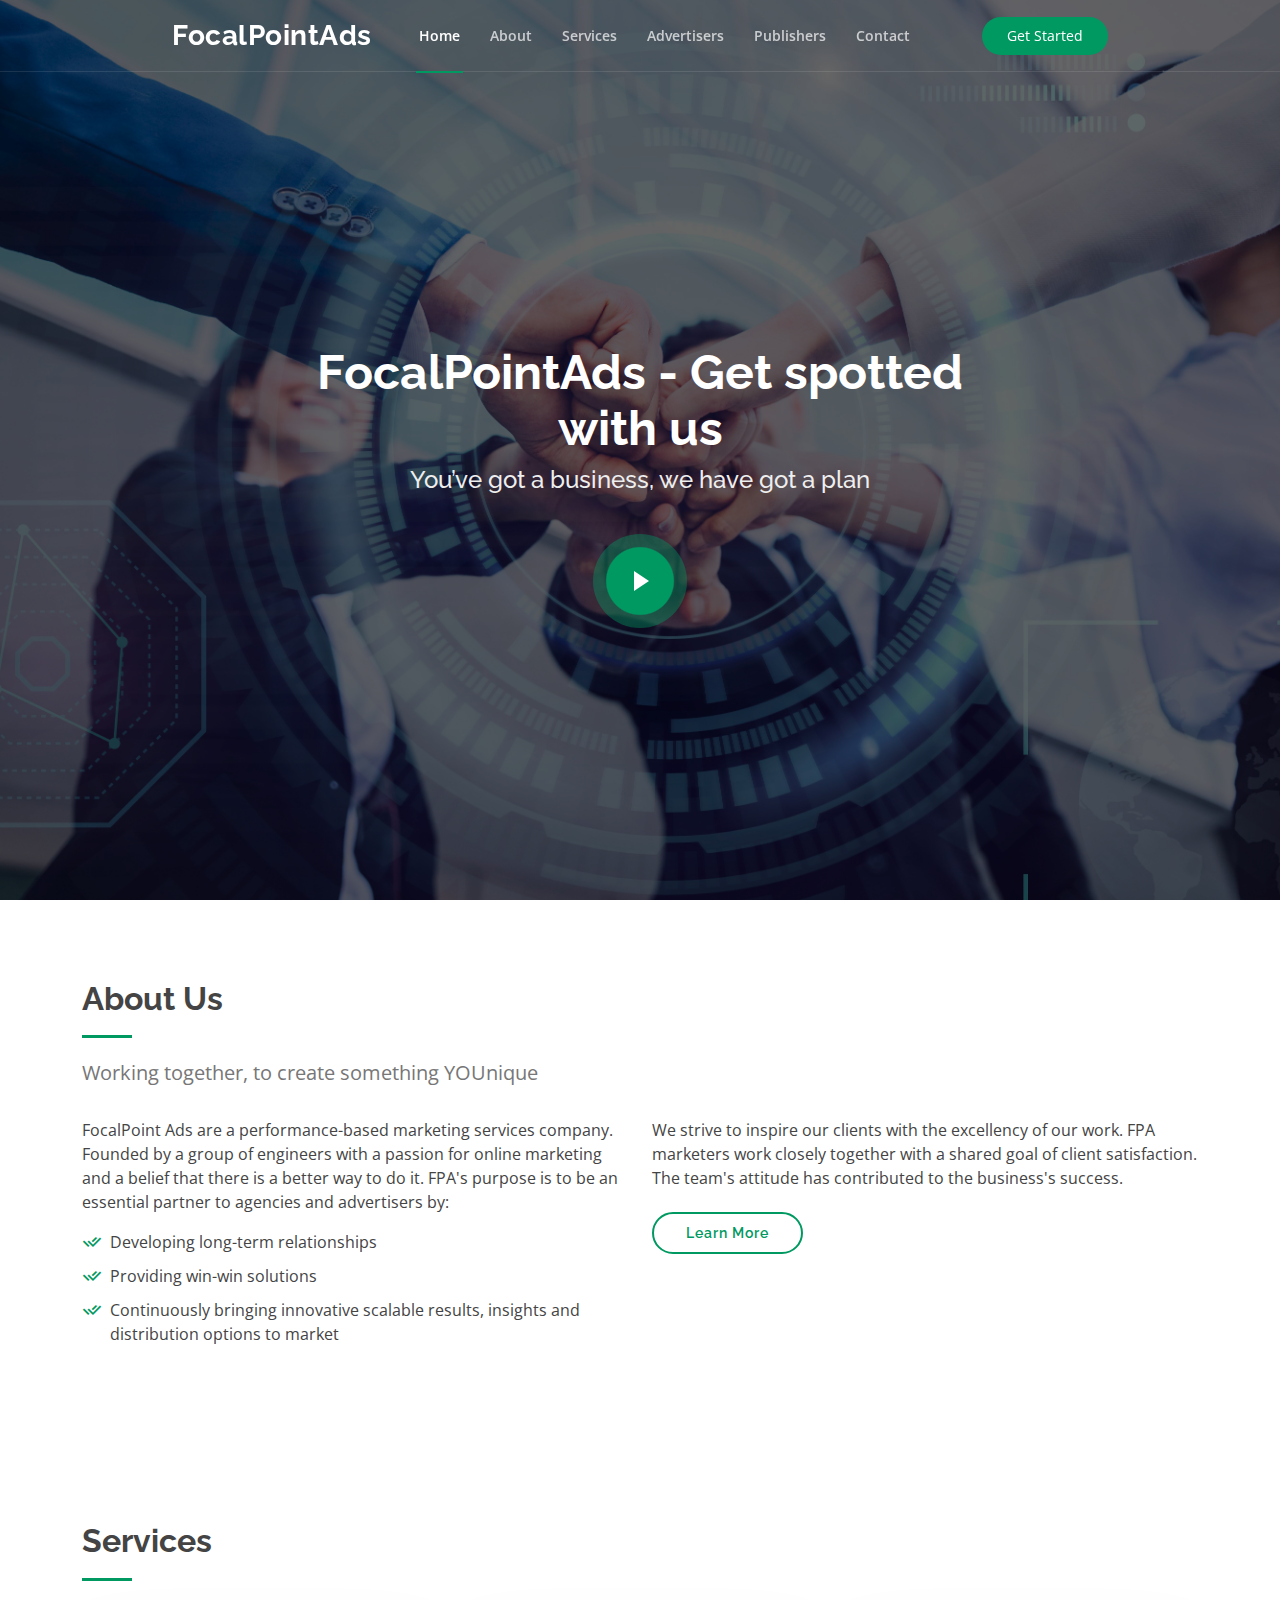
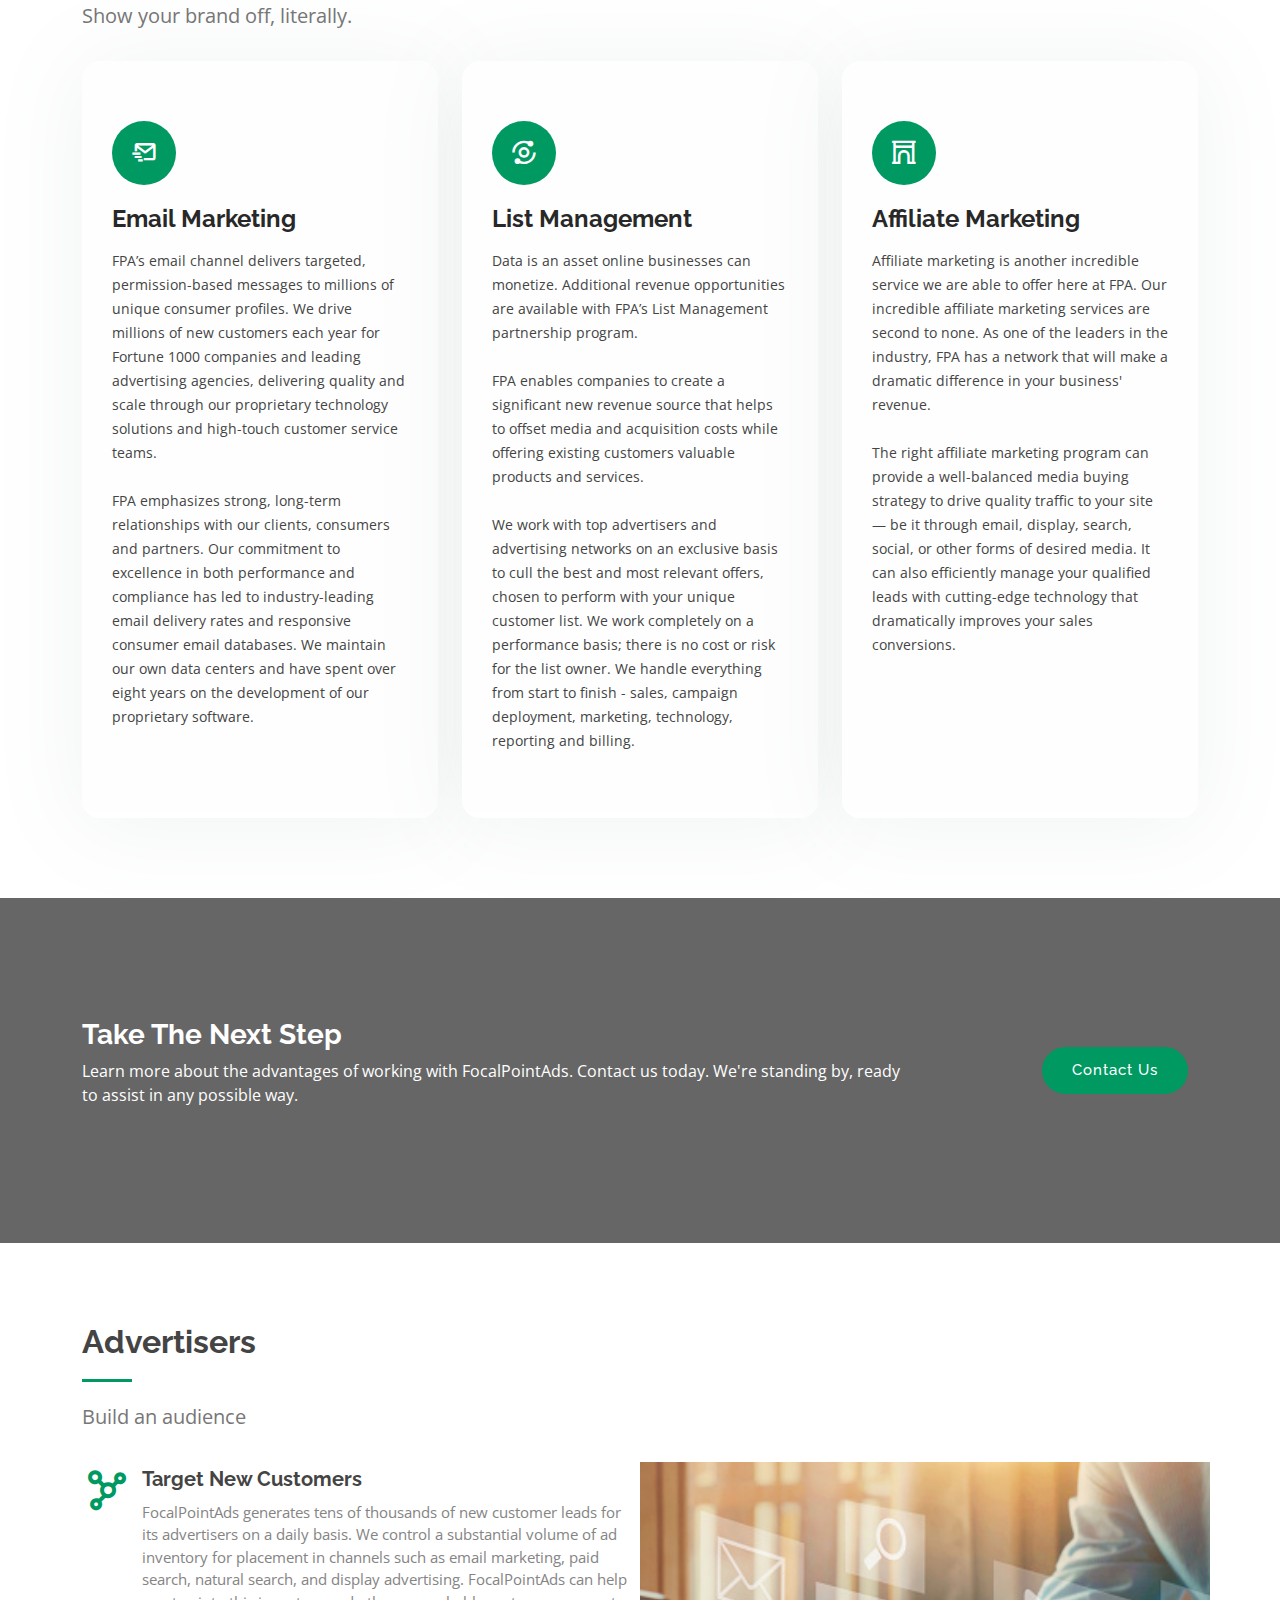
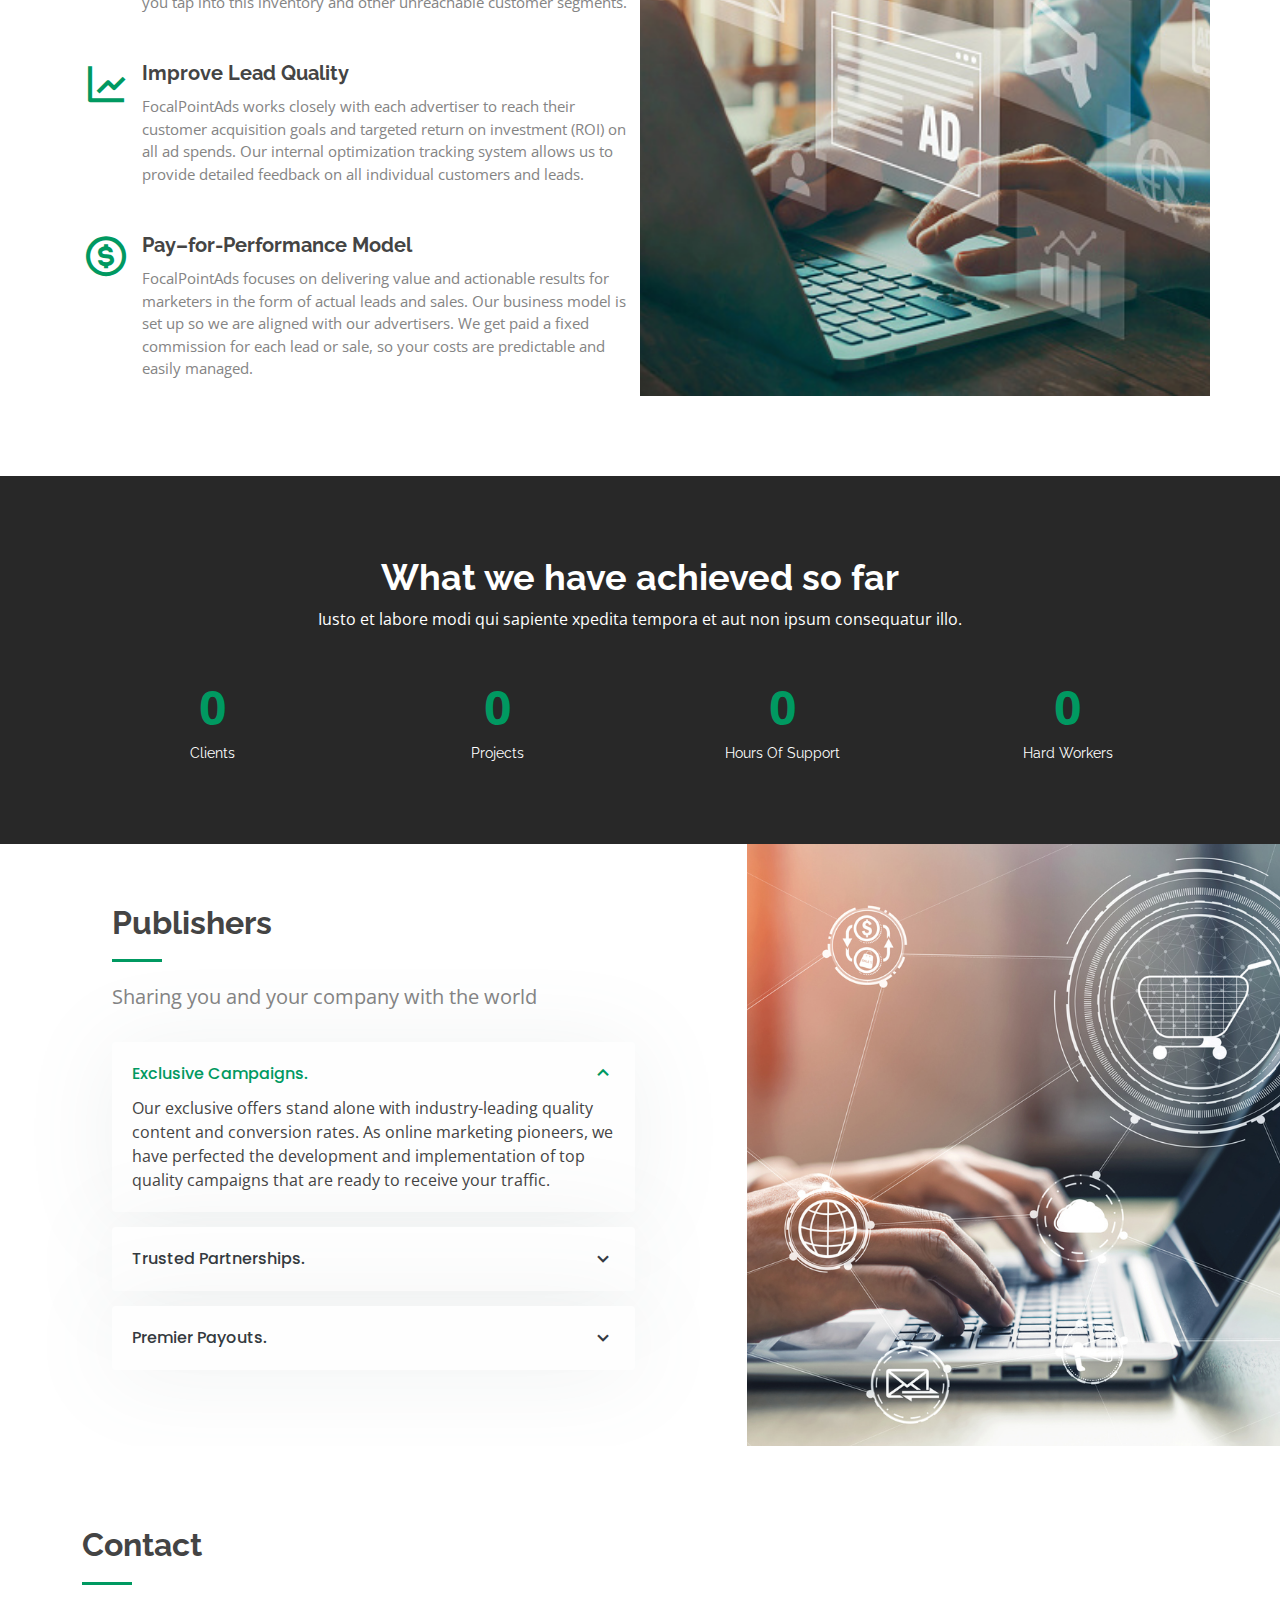
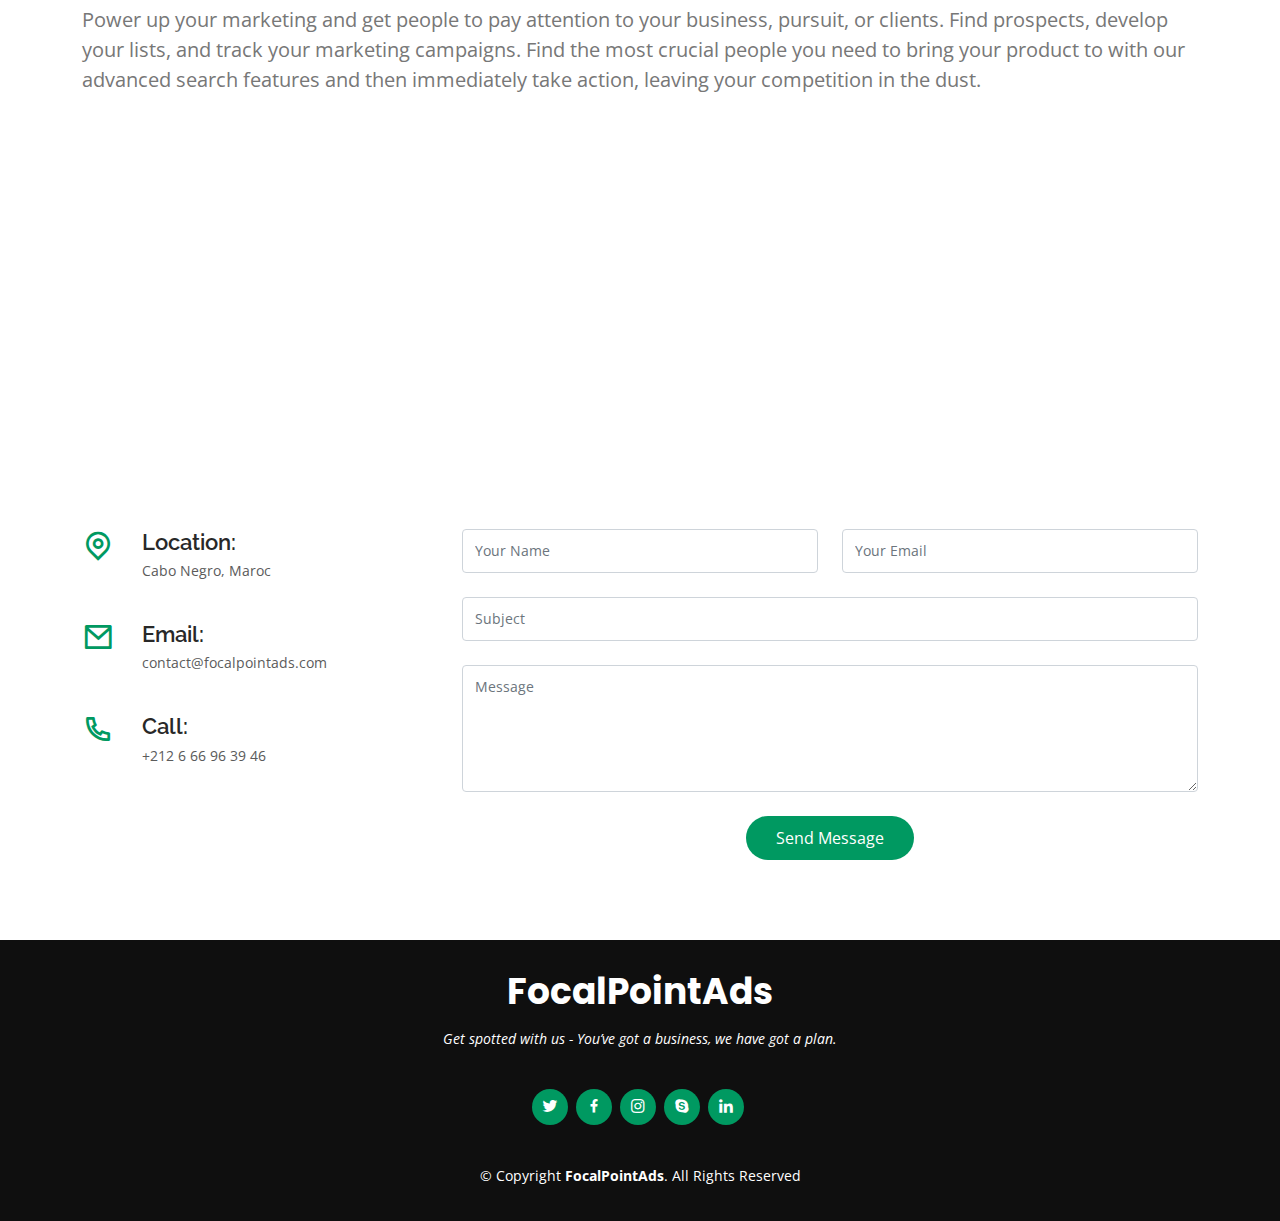
<file: index.html>
<!DOCTYPE html>
<html lang="en">

<head>
  <meta charset="utf-8">
  <meta content="width=device-width, initial-scale=1.0" name="viewport">

  <title>FocalPointAds - Index</title>
  <meta content="" name="description">
  <meta content="" name="keywords">

  <!-- Favicons -->
  <link href="assets/img/favicon.ico" rel="icon">
  <link href="assets/img/apple-touch-icon.png" rel="apple-touch-icon">

  <!-- Google Fonts -->
  <link href="https://fonts.googleapis.com/css?family=Open+Sans:300,300i,400,400i,600,600i,700,700i|Raleway:300,300i,400,400i,500,500i,600,600i,700,700i|Poppins:300,300i,400,400i,500,500i,600,600i,700,700i" rel="stylesheet">

  <!-- Vendor CSS Files -->
  <link href="assets/vendor/bootstrap/css/bootstrap.min.css" rel="stylesheet">
  <link href="assets/vendor/bootstrap-icons/bootstrap-icons.css" rel="stylesheet">
  <link href="assets/vendor/boxicons/css/boxicons.min.css" rel="stylesheet">
  <link href="assets/vendor/glightbox/css/glightbox.min.css" rel="stylesheet">
  <link href="assets/vendor/remixicon/remixicon.css" rel="stylesheet">
  <link href="assets/vendor/swiper/swiper-bundle.min.css" rel="stylesheet">

  <!-- Main CSS File -->
  <link href="assets/css/style.css" rel="stylesheet">

  <!-- =======================================================
  * Name: FocalPointAds - v1.0.0
  * URL: https://focalpointads.com/
  * Author: FocalPointAds
  * License: https://bootstrapmade.com/license/
  ======================================================== -->
</head>

<body>

  <!-- ======= Header ======= -->
  <header id="header" class="fixed-top ">
    <div class="container-fluid">

      <div class="row justify-content-center">
        <div class="col-xl-9 d-flex align-items-center justify-content-lg-between">
          <h1 class="logo me-auto me-lg-0"><a href="index.html">FocalPointAds</a></h1>
          <!-- Uncomment below if you prefer to use an image logo -->
          <!-- <a href="index.html" class="logo me-auto me-lg-0"><img src="assets/img/logo.png" alt="" class="img-fluid"></a>-->

          <nav id="navbar" class="navbar order-last order-lg-0">
            <ul>
              <li><a class="nav-link scrollto active" href="#hero">Home</a></li>
              <li><a class="nav-link scrollto" href="#about">About</a></li>
              <li><a class="nav-link scrollto" href="#services">Services</a></li>
              <li><a class="nav-link scrollto " href="#Advertisers">Advertisers</a></li>
              <li><a class="nav-link scrollto" href="#faq">Publishers</a></li>
              <li><a class="nav-link scrollto" href="#contact">Contact</a></li>
            </ul>
            <i class="bi bi-list mobile-nav-toggle"></i>
          </nav><!-- .navbar -->

          <a href="#about" class="get-started-btn scrollto">Get Started</a>
        </div>
      </div>

    </div>
  </header><!-- End Header -->

  <!-- ======= Hero Section ======= -->
  <section id="hero" class="d-flex flex-column justify-content-center">
    <div class="container">
      <div class="row justify-content-center">
        <div class="col-xl-8">
          <h1>FocalPointAds - Get spotted with us</h1>
          <h2>You’ve got a business, we have got a plan</h2>
          <a href="#about" class="play-btn scrollto"></a>
        </div>
      </div>
    </div>
  </section><!-- End Hero -->

  <main id="main">

    <!-- ======= About Us Section ======= -->
    <section id="about" class="about">
      <div class="container">

        <div class="section-title">
          <h2>About Us</h2>
          <p>
            Working together, to create something YOUnique
          </p>
        </div>

        <div class="row content">
          <div class="col-lg-6">
            <p>
              FocalPoint Ads are a performance-based marketing services company. Founded by a group of engineers with a passion for online marketing 
              and a belief that there is a better way to do it.
              FPA's purpose is to be an essential partner to agencies and advertisers by:
            </p>
            <ul>
              <li><i class="ri-check-double-line"></i> Developing long-term relationships</li>
              <li><i class="ri-check-double-line"></i> Providing win-win solutions</li>
              <li><i class="ri-check-double-line"></i> Continuously bringing innovative scalable results, insights and distribution options to market</li>
            </ul>
          </div>
          <div class="col-lg-6 pt-4 pt-lg-0">
            <p>
              We strive to inspire our clients with the excellency of our work.
              FPA marketers work closely together with a shared goal of client satisfaction. 
              The team's attitude has contributed to the business's success.
            </p>
            <a href="#services" class="btn-learn-more">Learn More</a>
          </div>
        </div>

      </div>
    </section><!-- End About Us Section -->

    <!-- ======= Services Section ======= -->
    <section id="services" class="services">
      <div class="container">

        <div class="section-title">
          <h2>Services</h2>
          <p>Show your brand off, literally.</p>
        </div>

        <div class="row">

          <div class="col-lg-4 col-md-6 d-flex align-items-stretch mt-4 mt-md-0">
            <div class="icon-box">
              <div class="icon"><i class="bx bx-mail-send"></i></div>
              <h4><a href="#contact">Email Marketing</a></h4>
              <p>FPA’s email channel delivers targeted, permission-based messages to millions of unique consumer profiles. 
                We drive millions of new customers each year for Fortune 1000 companies and leading advertising agencies, 
                delivering quality and scale through our proprietary technology solutions and high-touch customer service teams.</p>
              <br>
              <p>FPA emphasizes strong, long-term relationships with our clients, consumers and partners. 
                Our commitment to excellence in both performance and compliance has led to industry-leading email delivery rates 
                and responsive consumer email databases. We maintain our own data centers and have spent over eight years on the 
                development of our proprietary software.</p>
            </div>
          </div>

          <div class="col-lg-4 col-md-6 d-flex align-items-stretch mt-4 mt-lg-0">
            <div class="icon-box">
              <div class="icon"><i class="bx bx-analyse"></i></div>
              <h4><a href="#contact">List Management</a></h4>
              <p>Data is an asset online businesses can monetize. 
                Additional revenue opportunities are available with FPA’s List Management partnership program.</p>
              <br>
              <p>FPA enables companies to create a significant new revenue source that helps to offset media 
                and acquisition costs while offering existing customers valuable products and services.</p>
              <br>
              <p>We work with top advertisers and advertising networks on an exclusive basis to cull the best and most relevant offers, 
                chosen to perform with your unique customer list. We work completely on a performance basis; 
                there is no cost or risk for the list owner. We handle everything from start to finish 
                - sales, campaign deployment, marketing, technology, reporting and billing.</p>
            </div>
          </div>

          <div class="col-lg-4 col-md-6 d-flex align-items-stretch mt-4 mt-lg-0">
            <div class="icon-box">
              <div class="icon"><i class="bx bx-arch"></i></div>
              <h4><a href="#contact">Affiliate Marketing</a></h4>
              <p>Affiliate marketing is another incredible service we are able to offer here at FPA. 
                Our incredible affiliate marketing services are second to none. 
                As one of the leaders in the industry, FPA has a network that will make a dramatic difference in your business' revenue.</p>
              <br>
              <p>The right affiliate marketing program can provide a well-balanced media buying strategy to drive quality traffic to your site 
                — be it through email, display, search, social, or other forms of desired media. 
                It can also efficiently manage your qualified leads with cutting-edge technology that dramatically improves your sales conversions.</p>
            </div>
          </div>

        </div>

      </div>
    </section><!-- End Services Section -->

    <!-- ======= Cta Section ======= -->
    <section id="cta" class="cta">
      <div class="container">

        <div class="row">
          <div class="col-lg-9 text-center text-lg-start">
            <h3>Take The Next Step</h3>
            <p> Learn more about the advantages of working with FocalPointAds. 
              Contact us today. We're standing by, ready to assist in any possible way.</p>
          </div>
          <div class="col-lg-3 cta-btn-container text-center">
            <a class="cta-btn align-middle" href="#contact">Contact Us</a>
          </div>
        </div>

      </div>
    </section><!-- End Cta Section -->

    <!-- ======= Advertisers Section ======= -->
    <section id="Advertisers" class="Advertisers">
      <div class="container">

        <div class="section-title">
          <h2>Advertisers</h2>
          <p>
            Build an audience
          </p>
        </div>

        <div class="row">
          <div class="col-lg-6 order-2 order-lg-1">
            <div class="icon-box mt-5 mt-lg-0">
              <i class="bx bx-network-chart"></i>
              <h4>Target New Customers</h4>
              <p>FocalPointAds generates tens of thousands of new customer leads for its advertisers on a daily basis. 
                We control a substantial volume of ad inventory for placement in channels such as email marketing, 
                paid search, natural search, and display advertising. 
                FocalPointAds can help you tap into this inventory and other unreachable customer segments.</p>
            </div>
            <div class="icon-box mt-5">
              <i class="bx bx-line-chart"></i>
              <h4>Improve Lead Quality</h4>
              <p>FocalPointAds works closely with each advertiser to reach their customer acquisition goals and targeted return on investment (ROI)
               on all ad spends. Our internal optimization tracking system allows us to provide detailed feedback on all individual customers and leads.</p>
            </div>
            <div class="icon-box mt-5">
              <i class="bx bx-dollar-circle"></i>
              <h4>Pay–for-Performance Model</h4>
              <p>FocalPointAds focuses on delivering value and actionable results for marketers in the form of actual leads and sales. 
                Our business model is set up so we are aligned with our advertisers. 
                We get paid a fixed commission for each lead or sale, so your costs are predictable and easily managed.</p>
            </div>
          </div>
          <div class="image col-lg-6 order-1 order-lg-2" style='background-image: url("assets/img/advertising.jpeg");'></div>
        </div>

      </div>
    </section><!-- End Advertisers Section -->

    <!-- ======= Counts Section ======= -->
    <section id="counts" class="counts">
      <div class="container">

        <div class="text-center title">
          <h3>What we have achieved so far</h3>
          <p>Iusto et labore modi qui sapiente xpedita tempora et aut non ipsum consequatur illo.</p>
        </div>

        <div class="row counters position-relative">

          <div class="col-lg-3 col-6 text-center">
            <span data-purecounter-start="0" data-purecounter-end="232" data-purecounter-duration="1" class="purecounter"></span>
            <p>Clients</p>
          </div>

          <div class="col-lg-3 col-6 text-center">
            <span data-purecounter-start="0" data-purecounter-end="521" data-purecounter-duration="1" class="purecounter"></span>
            <p>Projects</p>
          </div>

          <div class="col-lg-3 col-6 text-center">
            <span data-purecounter-start="0" data-purecounter-end="1463" data-purecounter-duration="1" class="purecounter"></span>
            <p>Hours Of Support</p>
          </div>

          <div class="col-lg-3 col-6 text-center">
            <span data-purecounter-start="0" data-purecounter-end="15" data-purecounter-duration="1" class="purecounter"></span>
            <p>Hard Workers</p>
          </div>

        </div>

      </div>
    </section><!-- End Counts Section -->

    <!-- ======= Publishers Section ======= -->
    <section id="faq" class="faq">
      <div class="container-fluid">

        <div class="row">

          <div class="col-lg-7 d-flex flex-column justify-content-center align-items-stretch  order-2 order-lg-1">

            <div class="content">
              <div class="section-title">
                <h2>Publishers</h2>
                <p>
                  Sharing you and your company with the world
                </p>
              </div>
            </div>

            <div class="accordion-list">
              <ul>
                <li>
                  <a data-bs-toggle="collapse" class="collapse" data-bs-target="#accordion-list-1">Exclusive Campaigns. <i class="bx bx-chevron-down icon-show"></i><i class="bx bx-chevron-up icon-close"></i></a>
                  <div id="accordion-list-1" class="collapse show" data-bs-parent=".accordion-list">
                    <p>
                      Our exclusive offers stand alone with industry-leading quality content and conversion rates. 
                      As online marketing pioneers, we have perfected the development and implementation of top quality campaigns 
                      that are ready to receive your traffic.
                    </p>
                  </div>
                </li>

                <li>
                  <a data-bs-toggle="collapse" data-bs-target="#accordion-list-2" class="collapsed">Trusted Partnerships. <i class="bx bx-chevron-down icon-show"></i><i class="bx bx-chevron-up icon-close"></i></a>
                  <div id="accordion-list-2" class="collapse" data-bs-parent=".accordion-list">
                    <p>
                      We believe that we should earn your business by providing you with top payouts, prompt monthly payments, 
                      and constant campaign analysis. We strive to build not only relationships but also long-term partnerships with your company. 
                      Our company has a proven track record of publisher satisfaction and success. 
                      We work closely with our partners to ensure fast and easy integration, continuous campaign management and individualized assistance on a day-to-day basis.
                    </p>
                  </div>
                </li>

                <li>
                  <a data-bs-toggle="collapse" data-bs-target="#accordion-list-3" class="collapsed">Premier Payouts. <i class="bx bx-chevron-down icon-show"></i><i class="bx bx-chevron-up icon-close"></i></a>
                  <div id="accordion-list-3" class="collapse" data-bs-parent=".accordion-list">
                    <p>
                      The relationship with our publishers is our highest priority. In fact, the payouts we offer are the highest in the marketplace. 
                      Our personalized service allows us to optimize offers based on publisher feedback.
                    </p>
                  </div>
                </li>

              </ul>
            </div>

          </div>

          <div class="col-lg-5 align-items-stretch order-1 order-lg-2 img" style='background-image: url("assets/img/publishing.jpeg");'>&nbsp;</div>
        </div>

      </div>
    </section><!-- End Faq Section -->

    <!-- ======= Contact Section ======= -->
    <section id="contact" class="contact">
      <div class="container">

        <div class="section-title">
          <h2>Contact</h2>
          <p>Power up your marketing and get people to pay attention to your business, pursuit, or clients. 
            Find prospects, develop your lists, and track your marketing campaigns. 
            Find the most crucial people you need to bring your product to with our advanced search features and then immediately take action, 
            leaving your competition in the dust.</p>
        </div>
      </div>

      <div>
        <iframe style="border:0; width: 100%; height: 350px;" src="https://www.google.com/maps/embed?pb=!1m18!1m12!1m3!1d103731.45687914986!2d-5.3606973263224935!3d35.6620278168645!2m3!1f0!2f0!3f0!3m2!1i1024!2i768!4f13.1!3m3!1m2!1s0xd0b5b734dc73c77%3A0x6b21c25986dd84a2!2sR%C3%A9sidences%20les%20Jardins%20de%20Cabo%2C%20Cabo%20Negro%2C%20Maroc!5e0!3m2!1sfr!2suk!4v1661725895881!5m2!1sfr!2suk" frameborder="0" allowfullscreen></iframe>
      </div>

      <div class="container">

        <div class="row mt-5">

          <div class="col-lg-4">
            <div class="info">
              <div class="address">
                <i class="ri-map-pin-line"></i>
                <h4>Location:</h4>
                <p>Cabo Negro, Maroc</p>
              </div>

              <div class="email">
                <i class="ri-mail-line"></i>
                <h4>Email:</h4>
                <p>contact@focalpointads.com</p>
              </div>

              <div class="phone">
                <i class="ri-phone-line"></i>
                <h4>Call:</h4>
                <p>+212 6 66 96 39 46</p>
              </div>

            </div>

          </div>

          <div class="col-lg-8 mt-5 mt-lg-0">

            <form action="forms/contact.php" method="post" role="form" class="php-email-form">
              <div class="row">
                <div class="col-md-6 form-group">
                  <input type="text" name="name" class="form-control" id="name" placeholder="Your Name" required>
                </div>
                <div class="col-md-6 form-group mt-3 mt-md-0">
                  <input type="email" class="form-control" name="email" id="email" placeholder="Your Email" required>
                </div>
              </div>
              <div class="form-group mt-3">
                <input type="text" class="form-control" name="subject" id="subject" placeholder="Subject" required>
              </div>
              <div class="form-group mt-3">
                <textarea class="form-control" name="message" rows="5" placeholder="Message" required></textarea>
              </div>
              <div class="my-3">
                <div class="loading">Loading</div>
                <div class="error-message"></div>
                <div class="sent-message">Your message has been sent. Thank you!</div>
              </div>
              <div class="text-center"><button type="submit">Send Message</button></div>
            </form>

          </div>

        </div>

      </div>
    </section><!-- End Contact Section -->

  </main><!-- End #main -->

  <!-- ======= Footer ======= -->
  <footer id="footer">
    <div class="container">
      <h3>FocalPointAds</h3>
      <p>Get spotted with us - You’ve got a business, we have got a plan.</p>
      <div class="social-links">
        <a href="#" class="twitter"><i class="bx bxl-twitter"></i></a>
        <a href="#" class="facebook"><i class="bx bxl-facebook"></i></a>
        <a href="#" class="instagram"><i class="bx bxl-instagram"></i></a>
        <a href="#" class="google-plus"><i class="bx bxl-skype"></i></a>
        <a href="#" class="linkedin"><i class="bx bxl-linkedin"></i></a>
      </div>
      <div class="copyright">
        &copy; Copyright <strong><span>FocalPointAds</span></strong>. All Rights Reserved
      </div>
      <!-- <div class="credits">
        Designed by <a href="https://bootstrapmade.com/">BootstrapMade</a>
      </div> -->
    </div>
  </footer><!-- End Footer -->

  <div id="preloader"></div>
  <a href="#" class="back-to-top d-flex align-items-center justify-content-center"><i class="bi bi-arrow-up-short"></i></a>

  <!-- Vendor JS Files -->
  <script src="assets/vendor/purecounter/purecounter_vanilla.js"></script>
  <script src="assets/vendor/bootstrap/js/bootstrap.bundle.min.js"></script>
  <script src="assets/vendor/glightbox/js/glightbox.min.js"></script>
  <script src="assets/vendor/isotope-layout/isotope.pkgd.min.js"></script>
  <script src="assets/vendor/swiper/swiper-bundle.min.js"></script>
  <script src="assets/vendor/php-email-form/validate.js"></script>

  <!-- Template Main JS File -->
  <script src="assets/js/main.js"></script>

</body>

</html>
</file>
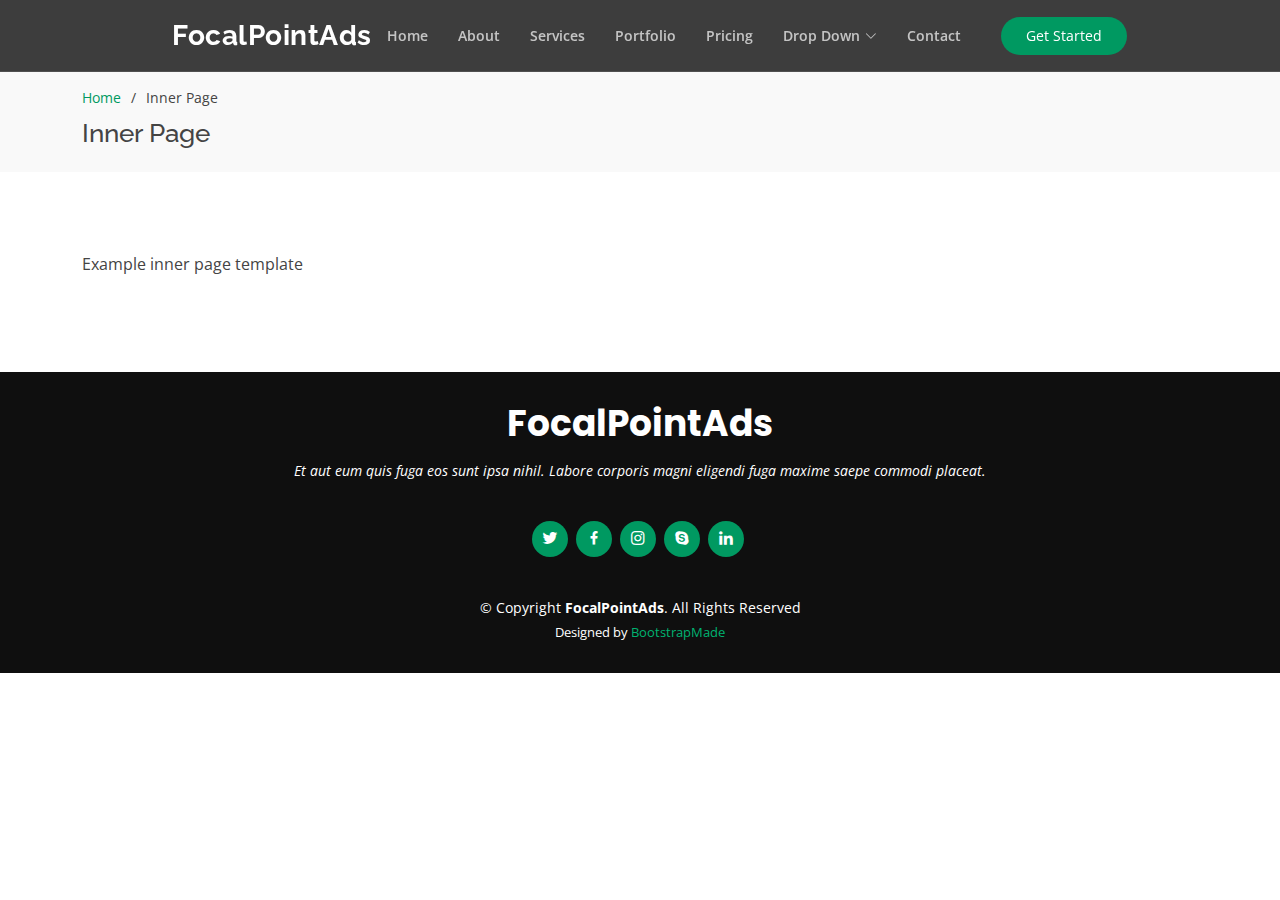
<file: inner-page.html>
<!DOCTYPE html>
<html lang="en">

<head>
  <meta charset="utf-8">
  <meta content="width=device-width, initial-scale=1.0" name="viewport">

  <title>Inner Page - FocalPointAds</title>
  <meta content="" name="description">
  <meta content="" name="keywords">

  <!-- Favicons -->
  <link href="assets/img/favicon.png" rel="icon">
  <link href="assets/img/apple-touch-icon.png" rel="apple-touch-icon">

  <!-- Google Fonts -->
  <link href="https://fonts.googleapis.com/css?family=Open+Sans:300,300i,400,400i,600,600i,700,700i|Raleway:300,300i,400,400i,500,500i,600,600i,700,700i|Poppins:300,300i,400,400i,500,500i,600,600i,700,700i" rel="stylesheet">

  <!-- Vendor CSS Files -->
  <link href="assets/vendor/bootstrap/css/bootstrap.min.css" rel="stylesheet">
  <link href="assets/vendor/bootstrap-icons/bootstrap-icons.css" rel="stylesheet">
  <link href="assets/vendor/boxicons/css/boxicons.min.css" rel="stylesheet">
  <link href="assets/vendor/glightbox/css/glightbox.min.css" rel="stylesheet">
  <link href="assets/vendor/remixicon/remixicon.css" rel="stylesheet">
  <link href="assets/vendor/swiper/swiper-bundle.min.css" rel="stylesheet">

  <!-- Template Main CSS File -->
  <link href="assets/css/style.css" rel="stylesheet">

  <!-- =======================================================
  * Name: FocalPointAds - v4.8.1
  * URL: https://focalpointads.com/
  * Author: BootstrapMade.com
  * License: https://bootstrapmade.com/license/
  ======================================================== -->
</head>

<body>

  <!-- ======= Header ======= -->
  <header id="header" class="fixed-top header-inner-pages">
    <div class="container-fluid">

      <div class="row justify-content-center">
        <div class="col-xl-9 d-flex align-items-center justify-content-lg-between">
          <h1 class="logo me-auto me-lg-0"><a href="index.html">FocalPointAds</a></h1>
          <!-- Uncomment below if you prefer to use an image logo -->
          <!-- <a href="index.html" class="logo me-auto me-lg-0"><img src="assets/img/logo.png" alt="" class="img-fluid"></a>-->

          <nav id="navbar" class="navbar order-last order-lg-0">
            <ul>
              <li><a class="nav-link scrollto " href="#hero">Home</a></li>
              <li><a class="nav-link scrollto" href="#about">About</a></li>
              <li><a class="nav-link scrollto" href="#services">Services</a></li>
              <li><a class="nav-link scrollto " href="#portfolio">Portfolio</a></li>
              <li><a class="nav-link scrollto" href="#pricing">Pricing</a></li>
              <li class="dropdown"><a href="#"><span>Drop Down</span> <i class="bi bi-chevron-down"></i></a>
                <ul>
                  <li><a href="#">Drop Down 1</a></li>
                  <li class="dropdown"><a href="#"><span>Deep Drop Down</span> <i class="bi bi-chevron-right"></i></a>
                    <ul>
                      <li><a href="#">Deep Drop Down 1</a></li>
                      <li><a href="#">Deep Drop Down 2</a></li>
                      <li><a href="#">Deep Drop Down 3</a></li>
                      <li><a href="#">Deep Drop Down 4</a></li>
                      <li><a href="#">Deep Drop Down 5</a></li>
                    </ul>
                  </li>
                  <li><a href="#">Drop Down 2</a></li>
                  <li><a href="#">Drop Down 3</a></li>
                  <li><a href="#">Drop Down 4</a></li>
                </ul>
              </li>
              <li><a class="nav-link scrollto" href="#contact">Contact</a></li>
            </ul>
            <i class="bi bi-list mobile-nav-toggle"></i>
          </nav><!-- .navbar -->

          <a href="#about" class="get-started-btn scrollto">Get Started</a>
        </div>
      </div>

    </div>
  </header><!-- End Header -->

  <main id="main">

    <!-- ======= Breadcrumbs ======= -->
    <section id="breadcrumbs" class="breadcrumbs">
      <div class="container">

        <ol>
          <li><a href="index.html">Home</a></li>
          <li>Inner Page</li>
        </ol>
        <h2>Inner Page</h2>

      </div>
    </section><!-- End Breadcrumbs -->

    <section class="inner-page">
      <div class="container">
        <p>
          Example inner page template
        </p>
      </div>
    </section>

  </main><!-- End #main -->

  <!-- ======= Footer ======= -->
  <footer id="footer">
    <div class="container">
      <h3>FocalPointAds</h3>
      <p>Et aut eum quis fuga eos sunt ipsa nihil. Labore corporis magni eligendi fuga maxime saepe commodi placeat.</p>
      <div class="social-links">
        <a href="#" class="twitter"><i class="bx bxl-twitter"></i></a>
        <a href="#" class="facebook"><i class="bx bxl-facebook"></i></a>
        <a href="#" class="instagram"><i class="bx bxl-instagram"></i></a>
        <a href="#" class="google-plus"><i class="bx bxl-skype"></i></a>
        <a href="#" class="linkedin"><i class="bx bxl-linkedin"></i></a>
      </div>
      <div class="copyright">
        &copy; Copyright <strong><span>FocalPointAds</span></strong>. All Rights Reserved
      </div>
      <div class="credits">
        <!-- All the links in the footer should remain intact. -->
        <!-- You can delete the links only if you purchased the pro version. -->
        <!-- Licensing information: https://bootstrapmade.com/license/ -->
        <!-- Purchase the pro version with working PHP/AJAX contact form: https://bootstrapmade.com/knight-simple-one-page-bootstrap-template/ -->
        Designed by <a href="https://bootstrapmade.com/">BootstrapMade</a>
      </div>
    </div>
  </footer><!-- End Footer -->

  <div id="preloader"></div>
  <a href="#" class="back-to-top d-flex align-items-center justify-content-center"><i class="bi bi-arrow-up-short"></i></a>

  <!-- Vendor JS Files -->
  <script src="assets/vendor/purecounter/purecounter_vanilla.js"></script>
  <script src="assets/vendor/bootstrap/js/bootstrap.bundle.min.js"></script>
  <script src="assets/vendor/glightbox/js/glightbox.min.js"></script>
  <script src="assets/vendor/isotope-layout/isotope.pkgd.min.js"></script>
  <script src="assets/vendor/swiper/swiper-bundle.min.js"></script>
  <script src="assets/vendor/php-email-form/validate.js"></script>

  <!-- Template Main JS File -->
  <script src="assets/js/main.js"></script>

</body>

</html>
</file>
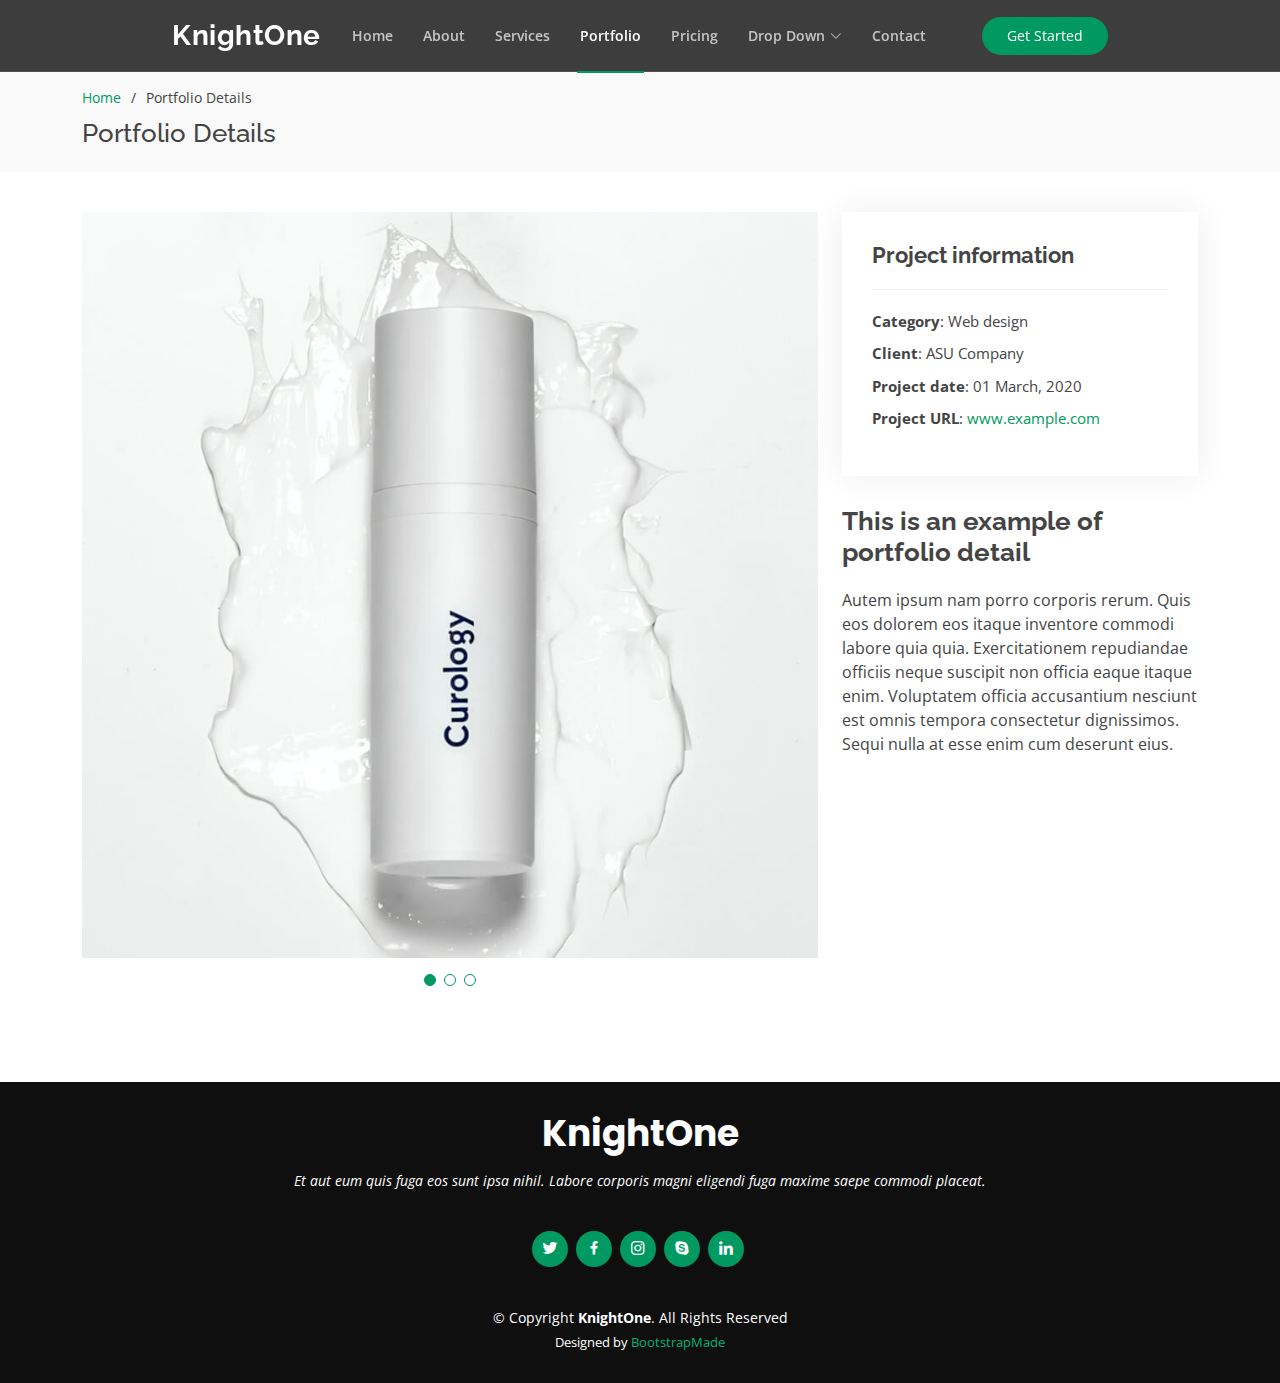
<file: portfolio-details.html>
<!DOCTYPE html>
<html lang="en">

<head>
  <meta charset="utf-8">
  <meta content="width=device-width, initial-scale=1.0" name="viewport">

  <title>Portfolio Details - KnightOne Bootstrap Template</title>
  <meta content="" name="description">
  <meta content="" name="keywords">

  <!-- Favicons -->
  <link href="assets/img/favicon.png" rel="icon">
  <link href="assets/img/apple-touch-icon.png" rel="apple-touch-icon">

  <!-- Google Fonts -->
  <link href="https://fonts.googleapis.com/css?family=Open+Sans:300,300i,400,400i,600,600i,700,700i|Raleway:300,300i,400,400i,500,500i,600,600i,700,700i|Poppins:300,300i,400,400i,500,500i,600,600i,700,700i" rel="stylesheet">

  <!-- Vendor CSS Files -->
  <link href="assets/vendor/bootstrap/css/bootstrap.min.css" rel="stylesheet">
  <link href="assets/vendor/bootstrap-icons/bootstrap-icons.css" rel="stylesheet">
  <link href="assets/vendor/boxicons/css/boxicons.min.css" rel="stylesheet">
  <link href="assets/vendor/glightbox/css/glightbox.min.css" rel="stylesheet">
  <link href="assets/vendor/remixicon/remixicon.css" rel="stylesheet">
  <link href="assets/vendor/swiper/swiper-bundle.min.css" rel="stylesheet">

  <!-- Template Main CSS File -->
  <link href="assets/css/style.css" rel="stylesheet">

  <!-- =======================================================
  * Template Name: KnightOne - v4.8.1
  * Template URL: https://bootstrapmade.com/knight-simple-one-page-bootstrap-template/
  * Author: BootstrapMade.com
  * License: https://bootstrapmade.com/license/
  ======================================================== -->
</head>

<body>

  <!-- ======= Header ======= -->
  <header id="header" class="fixed-top header-inner-pages">
    <div class="container-fluid">

      <div class="row justify-content-center">
        <div class="col-xl-9 d-flex align-items-center justify-content-lg-between">
          <h1 class="logo me-auto me-lg-0"><a href="index.html">KnightOne</a></h1>
          <!-- Uncomment below if you prefer to use an image logo -->
          <!-- <a href="index.html" class="logo me-auto me-lg-0"><img src="assets/img/logo.png" alt="" class="img-fluid"></a>-->

          <nav id="navbar" class="navbar order-last order-lg-0">
            <ul>
              <li><a class="nav-link scrollto " href="#hero">Home</a></li>
              <li><a class="nav-link scrollto" href="#about">About</a></li>
              <li><a class="nav-link scrollto" href="#services">Services</a></li>
              <li><a class="nav-link scrollto active" href="#portfolio">Portfolio</a></li>
              <li><a class="nav-link scrollto" href="#pricing">Pricing</a></li>
              <li class="dropdown"><a href="#"><span>Drop Down</span> <i class="bi bi-chevron-down"></i></a>
                <ul>
                  <li><a href="#">Drop Down 1</a></li>
                  <li class="dropdown"><a href="#"><span>Deep Drop Down</span> <i class="bi bi-chevron-right"></i></a>
                    <ul>
                      <li><a href="#">Deep Drop Down 1</a></li>
                      <li><a href="#">Deep Drop Down 2</a></li>
                      <li><a href="#">Deep Drop Down 3</a></li>
                      <li><a href="#">Deep Drop Down 4</a></li>
                      <li><a href="#">Deep Drop Down 5</a></li>
                    </ul>
                  </li>
                  <li><a href="#">Drop Down 2</a></li>
                  <li><a href="#">Drop Down 3</a></li>
                  <li><a href="#">Drop Down 4</a></li>
                </ul>
              </li>
              <li><a class="nav-link scrollto" href="#contact">Contact</a></li>
            </ul>
            <i class="bi bi-list mobile-nav-toggle"></i>
          </nav><!-- .navbar -->

          <a href="#about" class="get-started-btn scrollto">Get Started</a>
        </div>
      </div>

    </div>
  </header><!-- End Header -->

  <main id="main">

    <!-- ======= Breadcrumbs ======= -->
    <section id="breadcrumbs" class="breadcrumbs">
      <div class="container">

        <ol>
          <li><a href="index.html">Home</a></li>
          <li>Portfolio Details</li>
        </ol>
        <h2>Portfolio Details</h2>

      </div>
    </section><!-- End Breadcrumbs -->

    <!-- ======= Portfolio Details Section ======= -->
    <section id="portfolio-details" class="portfolio-details">
      <div class="container">

        <div class="row gy-4">

          <div class="col-lg-8">
            <div class="portfolio-details-slider swiper">
              <div class="swiper-wrapper align-items-center">

                <div class="swiper-slide">
                  <img src="assets/img/portfolio/portfolio-1.jpg" alt="">
                </div>

                <div class="swiper-slide">
                  <img src="assets/img/portfolio/portfolio-2.jpg" alt="">
                </div>

                <div class="swiper-slide">
                  <img src="assets/img/portfolio/portfolio-3.jpg" alt="">
                </div>

              </div>
              <div class="swiper-pagination"></div>
            </div>
          </div>

          <div class="col-lg-4">
            <div class="portfolio-info">
              <h3>Project information</h3>
              <ul>
                <li><strong>Category</strong>: Web design</li>
                <li><strong>Client</strong>: ASU Company</li>
                <li><strong>Project date</strong>: 01 March, 2020</li>
                <li><strong>Project URL</strong>: <a href="#">www.example.com</a></li>
              </ul>
            </div>
            <div class="portfolio-description">
              <h2>This is an example of portfolio detail</h2>
              <p>
                Autem ipsum nam porro corporis rerum. Quis eos dolorem eos itaque inventore commodi labore quia quia. Exercitationem repudiandae officiis neque suscipit non officia eaque itaque enim. Voluptatem officia accusantium nesciunt est omnis tempora consectetur dignissimos. Sequi nulla at esse enim cum deserunt eius.
              </p>
            </div>
          </div>

        </div>

      </div>
    </section><!-- End Portfolio Details Section -->

  </main><!-- End #main -->

  <!-- ======= Footer ======= -->
  <footer id="footer">
    <div class="container">
      <h3>KnightOne</h3>
      <p>Et aut eum quis fuga eos sunt ipsa nihil. Labore corporis magni eligendi fuga maxime saepe commodi placeat.</p>
      <div class="social-links">
        <a href="#" class="twitter"><i class="bx bxl-twitter"></i></a>
        <a href="#" class="facebook"><i class="bx bxl-facebook"></i></a>
        <a href="#" class="instagram"><i class="bx bxl-instagram"></i></a>
        <a href="#" class="google-plus"><i class="bx bxl-skype"></i></a>
        <a href="#" class="linkedin"><i class="bx bxl-linkedin"></i></a>
      </div>
      <div class="copyright">
        &copy; Copyright <strong><span>KnightOne</span></strong>. All Rights Reserved
      </div>
      <div class="credits">
        <!-- All the links in the footer should remain intact. -->
        <!-- You can delete the links only if you purchased the pro version. -->
        <!-- Licensing information: https://bootstrapmade.com/license/ -->
        <!-- Purchase the pro version with working PHP/AJAX contact form: https://bootstrapmade.com/knight-simple-one-page-bootstrap-template/ -->
        Designed by <a href="https://bootstrapmade.com/">BootstrapMade</a>
      </div>
    </div>
  </footer><!-- End Footer -->

  <div id="preloader"></div>
  <a href="#" class="back-to-top d-flex align-items-center justify-content-center"><i class="bi bi-arrow-up-short"></i></a>

  <!-- Vendor JS Files -->
  <script src="assets/vendor/purecounter/purecounter_vanilla.js"></script>
  <script src="assets/vendor/bootstrap/js/bootstrap.bundle.min.js"></script>
  <script src="assets/vendor/glightbox/js/glightbox.min.js"></script>
  <script src="assets/vendor/isotope-layout/isotope.pkgd.min.js"></script>
  <script src="assets/vendor/swiper/swiper-bundle.min.js"></script>
  <script src="assets/vendor/php-email-form/validate.js"></script>

  <!-- Template Main JS File -->
  <script src="assets/js/main.js"></script>

</body>

</html>
</file>
<file: assets/css/style.css>
/**
  * Name: FocalPointAds - v1.0.0
  * URL: https://focalpointads.com/
  * Author: FocalPointAds
  * License: https://bootstrapmade.com/license/
*/

/*--------------------------------------------------------------
# General
--------------------------------------------------------------*/
body {
  font-family: "Open Sans", sans-serif;
  color: #444444;
}

a {
  color: #009961;
  text-decoration: none;
}

a:hover {
  color: #00cc81;
  text-decoration: none;
}

h1,
h2,
h3,
h4,
h5,
h6 {
  font-family: "Raleway", sans-serif;
}

/*--------------------------------------------------------------
# Preloader
--------------------------------------------------------------*/
#preloader {
  position: fixed;
  top: 0;
  left: 0;
  right: 0;
  bottom: 0;
  z-index: 9999;
  overflow: hidden;
  background: #fff;
}

#preloader:before {
  content: "";
  position: fixed;
  top: calc(50% - 30px);
  left: calc(50% - 30px);
  border: 6px solid #009961;
  border-top-color: #fff;
  border-bottom-color: #fff;
  border-radius: 50%;
  width: 60px;
  height: 60px;
  -webkit-animation: animate-preloader 1s linear infinite;
  animation: animate-preloader 1s linear infinite;
}

@-webkit-keyframes animate-preloader {
  0% {
    transform: rotate(0deg);
  }

  100% {
    transform: rotate(360deg);
  }
}

@keyframes animate-preloader {
  0% {
    transform: rotate(0deg);
  }

  100% {
    transform: rotate(360deg);
  }
}

/*--------------------------------------------------------------
# Back to top button
--------------------------------------------------------------*/
.back-to-top {
  position: fixed;
  visibility: hidden;
  opacity: 0;
  right: 15px;
  bottom: 15px;
  z-index: 996;
  background: #009961;
  width: 40px;
  height: 40px;
  border-radius: 50px;
  transition: all 0.4s;
}

.back-to-top i {
  font-size: 28px;
  color: #fff;
  line-height: 0;
}

.back-to-top:hover {
  background: #00c27b;
  color: #fff;
}

.back-to-top.active {
  visibility: visible;
  opacity: 1;
}

/*--------------------------------------------------------------
# Header
--------------------------------------------------------------*/
#header {
  transition: all 0.5s;
  z-index: 997;
  border-bottom: 1px solid rgba(255, 255, 255, 0.1);
}

#header.header-scrolled,
#header.header-inner-pages {
  background: rgba(40, 40, 40, 0.9);
}

#header .logo {
  font-size: 28px;
  margin: 0;
  padding: 0;
  line-height: 1;
  font-weight: 700;
  letter-spacing: 0.5px;
}

#header .logo a {
  color: #fff;
}

#header .logo img {
  max-height: 40px;
}

@media (max-width: 992px) {
  #header {
    border: 0;
    padding: 15px 0;
  }
}

/* Get Startet Button */
.get-started-btn {
  margin-left: 25px;
  background: #009961;
  color: #fff;
  border-radius: 50px;
  padding: 8px 25px 9px 25px;
  white-space: nowrap;
  transition: 0.3s;
  font-size: 14px;
  display: inline-block;
}

.get-started-btn:hover {
  background: #00b371;
  color: #fff;
}

@media (max-width: 992px) {
  .get-started-btn {
    margin: 0 15px 0 0;
    padding: 6px 18px;
  }
}

/*--------------------------------------------------------------
# Navigation Menu
--------------------------------------------------------------*/
/**
* Desktop Navigation 
*/
.navbar {
  padding: 0;
}

.navbar ul {
  margin: 0;
  padding: 0;
  display: flex;
  list-style: none;
  align-items: center;
}

.navbar li {
  position: relative;
}

.navbar>ul>li {
  position: relative;
  white-space: nowrap;
  margin: 0 12px;
}

.navbar a,
.navbar a:focus {
  display: flex;
  align-items: center;
  justify-content: space-between;
  padding: 25px 3px;
  font-size: 14px;
  font-weight: 600;
  color: rgba(255, 255, 255, 0.7);
  white-space: nowrap;
  transition: 0.3s;
  position: relative;
}

.navbar a i,
.navbar a:focus i {
  font-size: 12px;
  line-height: 0;
  margin-left: 5px;
}

.navbar>ul>li>a:before {
  content: "";
  position: absolute;
  width: 100%;
  height: 2px;
  bottom: -2px;
  left: 0;
  background-color: #009961;
  visibility: hidden;
  width: 0px;
  transition: all 0.3s ease-in-out 0s;
}

.navbar a:hover:before,
.navbar li:hover>a:before,
.navbar .active:before {
  visibility: visible;
  width: 100%;
}

.navbar a:hover,
.navbar .active,
.navbar .active:focus,
.navbar li:hover>a {
  color: #fff;
}

.navbar .dropdown ul {
  display: block;
  position: absolute;
  left: 0;
  top: calc(100% + 30px);
  margin: 0;
  padding: 10px 0;
  z-index: 99;
  opacity: 0;
  visibility: hidden;
  background: #fff;
  box-shadow: 0px 0px 30px rgba(127, 137, 161, 0.25);
  transition: 0.3s;
  border-top: 2px solid #009961;
}

.navbar .dropdown ul li {
  min-width: 200px;
}

.navbar .dropdown ul a {
  padding: 10px 20px;
  font-size: 14px;
  text-transform: none;
  font-weight: 500;
  color: #282828;
}

.navbar .dropdown ul a i {
  font-size: 12px;
}

.navbar .dropdown ul a:hover,
.navbar .dropdown ul .active:hover,
.navbar .dropdown ul li:hover>a {
  color: #009961;
}

.navbar .dropdown:hover>ul {
  opacity: 1;
  top: 100%;
  visibility: visible;
}

.navbar .dropdown .dropdown ul {
  top: 0;
  left: calc(100% - 30px);
  visibility: hidden;
}

.navbar .dropdown .dropdown:hover>ul {
  opacity: 1;
  top: 0;
  left: 100%;
  visibility: visible;
}

@media (max-width: 1366px) {
  .navbar .dropdown .dropdown ul {
    left: -90%;
  }

  .navbar .dropdown .dropdown:hover>ul {
    left: -100%;
  }
}

/**
* Mobile Navigation 
*/
.mobile-nav-toggle {
  color: #fff;
  font-size: 28px;
  cursor: pointer;
  display: none;
  line-height: 0;
  transition: 0.5s;
}

@media (max-width: 991px) {
  .mobile-nav-toggle {
    display: block;
  }

  .navbar ul {
    display: none;
  }
}

.navbar-mobile {
  position: fixed;
  overflow: hidden;
  top: 0;
  right: 0;
  left: 0;
  bottom: 0;
  background: rgba(15, 15, 15, 0.9);
  transition: 0.3s;
  z-index: 999;
}

.navbar-mobile .mobile-nav-toggle {
  position: absolute;
  top: 15px;
  right: 15px;
}

.navbar-mobile ul {
  display: block;
  position: absolute;
  top: 55px;
  right: 15px;
  bottom: 15px;
  left: 15px;
  padding: 10px 0;
  background-color: #fff;
  overflow-y: auto;
  transition: 0.3s;
}

.navbar-mobile a,
.navbar-mobile a:focus {
  padding: 10px 20px;
  font-size: 15px;
  color: #282828;
}

.navbar-mobile a:hover:before,
.navbar-mobile li:hover>a:before,
.navbar-mobile .active:before {
  visibility: hidden;
}

.navbar-mobile a:hover,
.navbar-mobile .active,
.navbar-mobile li:hover>a {
  color: #009961;
}

.navbar-mobile .getstarted,
.navbar-mobile .getstarted:focus {
  margin: 15px;
}

.navbar-mobile .dropdown ul {
  position: static;
  display: none;
  margin: 10px 20px;
  padding: 10px 0;
  z-index: 99;
  opacity: 1;
  visibility: visible;
  background: #fff;
  box-shadow: 0px 0px 30px rgba(127, 137, 161, 0.25);
}

.navbar-mobile .dropdown ul li {
  min-width: 200px;
}

.navbar-mobile .dropdown ul a {
  padding: 10px 20px;
}

.navbar-mobile .dropdown ul a i {
  font-size: 12px;
}

.navbar-mobile .dropdown ul a:hover,
.navbar-mobile .dropdown ul .active:hover,
.navbar-mobile .dropdown ul li:hover>a {
  color: #009961;
}

.navbar-mobile .dropdown>.dropdown-active {
  display: block;
}

/*--------------------------------------------------------------
# Hero Section
--------------------------------------------------------------*/
#hero {
  width: 100%;
  height: 100vh;
  background: url("../img/business-concept-with-team-close-up.jpg") top center;
  background-size: cover;
  position: relative;
}

#hero:before {
  content: "";
  background: rgba(0, 0, 0, 0.6);
  position: absolute;
  bottom: 0;
  top: 0;
  left: 0;
  right: 0;
}

#hero .container {
  padding-top: 72px;
  position: relative;
  text-align: center;
}

#hero h1 {
  margin: 0 0 10px 0;
  font-size: 48px;
  font-weight: 700;
  line-height: 56px;
  color: #fff;
}

#hero h2 {
  color: #eee;
  margin-bottom: 40px;
  font-size: 24px;
}

#hero .play-btn {
  width: 94px;
  height: 94px;
  margin: 0 auto;
  background: radial-gradient(#009961 50%, rgba(0, 153, 97, 0.4) 52%);
  border-radius: 50%;
  display: block;
  overflow: hidden;
  position: relative;
}

#hero .play-btn::after {
  content: "";
  position: absolute;
  left: 50%;
  top: 50%;
  transform: translateX(-40%) translateY(-50%);
  width: 0;
  height: 0;
  border-top: 10px solid transparent;
  border-bottom: 10px solid transparent;
  border-left: 15px solid #fff;
  z-index: 100;
  transition: all 400ms cubic-bezier(0.55, 0.055, 0.675, 0.19);
}

#hero .play-btn::before {
  content: "";
  position: absolute;
  width: 120px;
  height: 120px;
  -webkit-animation-delay: 0s;
  animation-delay: 0s;
  -webkit-animation: pulsate-btn 3s;
  animation: pulsate-btn 3s;
  -webkit-animation-direction: forwards;
  animation-direction: forwards;
  -webkit-animation-iteration-count: infinite;
  animation-iteration-count: infinite;
  -webkit-animation-timing-function: steps;
  animation-timing-function: steps;
  opacity: 1;
  border-radius: 50%;
  border: 5px solid rgba(0, 153, 97, 0.7);
  top: -15%;
  left: -15%;
  background: rgba(198, 16, 0, 0);
}

#hero .play-btn:hover::after {
  border-left: 15px solid #009961;
  transform: scale(20);
}

#hero .play-btn:hover::before {
  content: "";
  position: absolute;
  left: 50%;
  top: 50%;
  transform: translateX(-40%) translateY(-50%);
  width: 0;
  height: 0;
  border: none;
  border-top: 10px solid transparent;
  border-bottom: 10px solid transparent;
  border-left: 15px solid #fff;
  z-index: 200;
  -webkit-animation: none;
  animation: none;
  border-radius: 0;
}

@media (min-width: 1024px) {
  #hero {
    background-attachment: fixed;
  }
}

@media (max-width: 768px) {
  #hero h1 {
    font-size: 28px;
    line-height: 36px;
  }

  #hero h2 {
    font-size: 18px;
    line-height: 24px;
    margin-bottom: 30px;
  }
}

@-webkit-keyframes pulsate-btn {
  0% {
    transform: scale(0.6, 0.6);
    opacity: 1;
  }

  100% {
    transform: scale(1, 1);
    opacity: 0;
  }
}

@keyframes pulsate-btn {
  0% {
    transform: scale(0.6, 0.6);
    opacity: 1;
  }

  100% {
    transform: scale(1, 1);
    opacity: 0;
  }
}

/*--------------------------------------------------------------
# Sections General
--------------------------------------------------------------*/
section {
  padding: 80px 0;
  overflow: hidden;
}

.section-bg {
  background-color: #8fffd6;
}

.section-title {
  padding-bottom: 30px;
}

.section-title h2 {
  font-size: 32px;
  font-weight: bold;
  margin-bottom: 20px;
  padding-bottom: 20px;
  position: relative;
}

.section-title h2::after {
  content: "";
  position: absolute;
  display: block;
  width: 50px;
  height: 3px;
  background: #009961;
  bottom: 0;
  left: 0;
}

.section-title p {
  margin-bottom: 0;
  color: #777777;
  font-size: 20px;
}

/*--------------------------------------------------------------
# About Us
--------------------------------------------------------------*/
.about .content h3 {
  font-weight: 600;
  font-size: 26px;
}

.about .content ul {
  list-style: none;
  padding: 0;
}

.about .content ul li {
  padding-left: 28px;
  position: relative;
}

.about .content ul li+li {
  margin-top: 10px;
}

.about .content ul i {
  position: absolute;
  left: 0;
  top: 2px;
  font-size: 20px;
  color: #009961;
  line-height: 1;
}

.about .content p:last-child {
  margin-bottom: 0;
}

.about .content .btn-learn-more {
  font-family: "Raleway", sans-serif;
  font-weight: 600;
  font-size: 14px;
  letter-spacing: 1px;
  display: inline-block;
  padding: 12px 32px;
  border-radius: 50px;
  transition: 0.3s;
  line-height: 1;
  color: #009961;
  -webkit-animation-delay: 0.8s;
  animation-delay: 0.8s;
  margin-top: 6px;
  border: 2px solid #009961;
}

.about .content .btn-learn-more:hover {
  background: #009961;
  color: #fff;
  text-decoration: none;
}

/*--------------------------------------------------------------
# Services
--------------------------------------------------------------*/
.services .icon-box {
  padding: 60px 30px;
  transition: all ease-in-out 0.3s;
  background: #fefefe;
  box-shadow: 0px 5px 90px 0px rgba(110, 123, 131, 0.1);
  border-radius: 18px;
  border-bottom: 5px solid #fff;
}

.services .icon-box .icon {
  width: 64px;
  height: 64px;
  background: #009961;
  border-radius: 50px;
  display: flex;
  align-items: center;
  justify-content: center;
  margin-bottom: 20px;
  transition: ease-in-out 0.3s;
  color: #fff;
}

.services .icon-box .icon i {
  font-size: 28px;
}

.services .icon-box h4 {
  font-weight: 700;
  margin-bottom: 15px;
  font-size: 24px;
}

.services .icon-box h4 a {
  color: #282828;
  transition: ease-in-out 0.3s;
}

.services .icon-box p {
  line-height: 24px;
  font-size: 14px;
  margin-bottom: 0;
}

.services .icon-box:hover {
  transform: translateY(-10px);
  border-color: #009961;
}

.services .icon-box:hover h4 a {
  color: #009961;
}

/*--------------------------------------------------------------
# Cta
--------------------------------------------------------------*/
.cta {
  background: linear-gradient(rgba(0, 0, 0, 0.6), rgba(0, 0, 0, 0.6)), url("../img/cta-bg.jpg") fixed center center;
  background-size: cover;
  padding: 120px 0;
}

.cta h3 {
  color: #fff;
  font-size: 28px;
  font-weight: 700;
}

.cta p {
  color: #fff;
}

.cta .cta-btn {
  font-family: "Raleway", sans-serif;
  font-weight: 500;
  font-size: 15px;
  letter-spacing: 1px;
  display: inline-block;
  padding: 12px 30px;
  border-radius: 2px;
  transition: 0.5s;
  margin: 10px;
  background: #009961;
  color: #fff;
  border-radius: 50px;
}

.cta .cta-btn:hover {
  background: #00b371;
}

@media (max-width: 1024px) {
  .cta {
    background-attachment: scroll;
  }
}

@media (min-width: 769px) {
  .cta .cta-btn-container {
    display: flex;
    align-items: center;
    justify-content: flex-end;
  }
}

/*--------------------------------------------------------------
# Advertisers
--------------------------------------------------------------*/
.Advertisers .icon-box h4 {
  font-size: 20px;
  font-weight: 700;
  margin: 5px 0 10px 60px;
}

.Advertisers .icon-box i {
  font-size: 48px;
  float: left;
  color: #009961;
}

.Advertisers .icon-box p {
  font-size: 15px;
  color: #848484;
  margin-left: 60px;
}

.Advertisers .image {
  background-position: center center;
  background-repeat: no-repeat;
  background-size: cover;
  min-height: 400px;
}

/*--------------------------------------------------------------
# Clients
--------------------------------------------------------------*/
.clients {
  padding-top: 30px;
}

.clients .clients-wrap {
  border-top: 1px solid #e7e7e7;
  border-left: 1px solid #e7e7e7;
}

.clients .client-logo {
  padding: 64px;
  display: flex;
  justify-content: center;
  align-items: center;
  border-right: 1px solid #e7e7e7;
  border-bottom: 1px solid #e7e7e7;
  overflow: hidden;
  background: #fff;
  height: 140px;
}

.clients .client-logo:hover img {
  transform: scale(1.1);
}

.clients img {
  transition: all 0.4s ease-in-out;
}

/*--------------------------------------------------------------
# Counts
--------------------------------------------------------------*/
.counts {
  background: url("../img/counts-bg.jpg") center center no-repeat;
  background-size: cover;
  padding: 80px 0 60px 0;
  position: relative;
}

.counts::before {
  content: "";
  position: absolute;
  background: rgba(17, 17, 17, 0.9);
  left: 0;
  right: 0;
  top: 0;
  bottom: 0;
}

.counts .title {
  position: relative;
  color: #fff;
  margin-bottom: 40px;
}

.counts .title h3 {
  font-size: 36px;
  font-weight: 700;
}

.counts .counters span {
  font-size: 48px;
  display: block;
  font-weight: 700;
  color: #009961;
}

.counts .counters p {
  padding: 0;
  margin: 0 0 20px 0;
  font-family: "Raleway", sans-serif;
  font-size: 14px;
  color: #fff;
}

@media (min-width: 1200px) {
  .counts {
    background-attachment: fixed;
  }
}

/*--------------------------------------------------------------
# Portfolio
--------------------------------------------------------------*/
.portfolio #portfolio-flters {
  padding: 0;
  margin: 0 auto 25px auto;
  list-style: none;
  text-align: center;
  border-radius: 50px;
}

.portfolio #portfolio-flters li {
  cursor: pointer;
  display: inline-block;
  padding: 8px 16px 10px 16px;
  font-size: 14px;
  font-weight: 500;
  line-height: 1;
  color: #444444;
  margin: 0 3px 10px 3px;
  transition: all ease-in-out 0.3s;
  background: #f4f4f4;
  border-radius: 50px;
}

.portfolio #portfolio-flters li:hover,
.portfolio #portfolio-flters li.filter-active {
  color: #fff;
  background: #009961;
}

.portfolio #portfolio-flters li:last-child {
  margin-right: 0;
}

.portfolio .portfolio-item {
  margin-bottom: 30px;
  overflow: hidden;
}

.portfolio .portfolio-item img {
  position: relative;
  top: 0;
  transition: all 0.6s cubic-bezier(0.645, 0.045, 0.355, 1);
}

.portfolio .portfolio-item .portfolio-info {
  opacity: 0;
  position: absolute;
  left: 15px;
  right: 15px;
  bottom: -50px;
  z-index: 3;
  transition: all ease-in-out 0.3s;
  background: #009961;
  padding: 15px 20px;
}

.portfolio .portfolio-item .portfolio-info h4 {
  font-size: 18px;
  color: #fff;
  font-weight: 600;
}

.portfolio .portfolio-item .portfolio-info p {
  color: #fff;
  font-size: 14px;
  margin-bottom: 0;
}

.portfolio .portfolio-item .portfolio-info .preview-link,
.portfolio .portfolio-item .portfolio-info .details-link {
  position: absolute;
  right: 50px;
  font-size: 24px;
  top: calc(50% - 18px);
  color: white;
  transition: ease-in-out 0.3s;
}

.portfolio .portfolio-item .portfolio-info .preview-link:hover,
.portfolio .portfolio-item .portfolio-info .details-link:hover {
  color: #33ffb4;
}

.portfolio .portfolio-item .portfolio-info .details-link {
  right: 15px;
}

.portfolio .portfolio-item:hover img {
  top: -30px;
}

.portfolio .portfolio-item:hover .portfolio-info {
  opacity: 1;
  bottom: 0;
}

/*--------------------------------------------------------------
# Portfolio Details
--------------------------------------------------------------*/
.portfolio-details {
  padding-top: 40px;
}

.portfolio-details .portfolio-details-slider img {
  width: 100%;
}

.portfolio-details .portfolio-details-slider .swiper-pagination {
  margin-top: 20px;
  position: relative;
}

.portfolio-details .portfolio-details-slider .swiper-pagination .swiper-pagination-bullet {
  width: 12px;
  height: 12px;
  background-color: #fff;
  opacity: 1;
  border: 1px solid #009961;
}

.portfolio-details .portfolio-details-slider .swiper-pagination .swiper-pagination-bullet-active {
  background-color: #009961;
}

.portfolio-details .portfolio-info {
  padding: 30px;
  box-shadow: 0px 0 30px rgba(40, 40, 40, 0.08);
}

.portfolio-details .portfolio-info h3 {
  font-size: 22px;
  font-weight: 700;
  margin-bottom: 20px;
  padding-bottom: 20px;
  border-bottom: 1px solid #eee;
}

.portfolio-details .portfolio-info ul {
  list-style: none;
  padding: 0;
  font-size: 15px;
}

.portfolio-details .portfolio-info ul li+li {
  margin-top: 10px;
}

.portfolio-details .portfolio-description {
  padding-top: 30px;
}

.portfolio-details .portfolio-description h2 {
  font-size: 26px;
  font-weight: 700;
  margin-bottom: 20px;
}

.portfolio-details .portfolio-description p {
  padding: 0;
}

/*--------------------------------------------------------------
# Pricing
--------------------------------------------------------------*/
.pricing {
  background-color: #f9f9f9;
}

.pricing .box {
  padding: 40px 20px;
  text-align: center;
  border-radius: 8px;
  position: relative;
  overflow: hidden;
  background: #fefefe;
  box-shadow: 0px 5px 90px 0px rgba(110, 123, 131, 0.1);
}

.pricing .box h3 {
  font-weight: 400;
  padding: 15px;
  margin-top: 15px;
  font-size: 18px;
  font-weight: 600;
  color: #282828;
}

.pricing .box h4 {
  font-size: 42px;
  color: #009961;
  font-weight: 500;
  font-family: "Open Sans", sans-serif;
  margin-bottom: 20px;
}

.pricing .box h4 sup {
  font-size: 20px;
  top: -15px;
  left: -3px;
}

.pricing .box h4 span {
  color: #bababa;
  font-size: 16px;
  font-weight: 300;
}

.pricing .box ul {
  padding: 20px 0;
  list-style: none;
  color: #282828;
  text-align: center;
  line-height: 20px;
  font-size: 14px;
}

.pricing .box ul li {
  padding-bottom: 16px;
}

.pricing .box ul i {
  color: #009961;
  font-size: 18px;
  padding-right: 4px;
}

.pricing .box ul .na {
  color: #ccc;
  text-decoration: line-through;
}

.pricing .box .btn-wrap {
  padding: 15px;
  text-align: center;
}

.pricing .box .btn-buy {
  display: inline-block;
  padding: 10px 40px 12px 40px;
  border-radius: 50px;
  border: 2px solid #009961;
  color: #009961;
  font-size: 14px;
  font-weight: 400;
  font-family: "Raleway", sans-serif;
  font-weight: 600;
  transition: 0.3s;
}

.pricing .box .btn-buy:hover {
  background: #009961;
  color: #fff;
}

.pricing .recommended {
  border-color: #009961;
}

.pricing .recommended .btn-buy {
  background: #009961;
  color: #fff;
}

.pricing .recommended .btn-buy:hover {
  background: #00b371;
  border-color: #00b371;
}

.pricing .recommended-badge {
  position: absolute;
  top: 20px;
  left: 50%;
  transform: translateX(-50%);
  z-index: 1;
  font-size: 13px;
  padding: 3px 25px 6px 25px;
  background: #edfbf0;
  color: #009961;
  border-radius: 50px;
}

/*--------------------------------------------------------------
# Faq
--------------------------------------------------------------*/
.faq {
  padding: 0;
}

.faq .content {
  padding: 60px 100px 0 100px;
}

.faq .content h3 {
  font-weight: 400;
  font-size: 34px;
}

.faq .content h4 {
  font-size: 20px;
  font-weight: 700;
  margin-top: 5px;
}

.faq .content p {
  font-size: 20px;
  color: #848484;
}

.faq .img {
  background-size: cover;
  background-repeat: no-repeat;
  background-position: center center;
  min-height: 400px;
}

.faq .accordion-list {
  padding: 0 100px 60px 100px;
}

.faq .accordion-list ul {
  padding: 0;
  list-style: none;
}

.faq .accordion-list li+li {
  margin-top: 15px;
}

.faq .accordion-list li {
  padding: 20px;
  background: #fefefe;
  box-shadow: 0px 5px 90px 0px rgba(110, 123, 131, 0.1);
  border-radius: 4px;
}

.faq .accordion-list a {
  display: block;
  position: relative;
  font-family: "Poppins", sans-serif;
  font-size: 16px;
  line-height: 24px;
  font-weight: 500;
  padding-right: 30px;
  outline: none;
  cursor: pointer;
}

.faq .accordion-list i {
  font-size: 24px;
  position: absolute;
  right: 0;
  top: 0;
}

.faq .accordion-list p {
  margin-bottom: 0;
  padding: 10px 0 0 0;
}

.faq .accordion-list .icon-show {
  display: none;
}

.faq .accordion-list a.collapsed {
  color: #343a40;
}

.faq .accordion-list a.collapsed:hover {
  color: #009961;
}

.faq .accordion-list a.collapsed .icon-show {
  display: inline-block;
}

.faq .accordion-list a.collapsed .icon-close {
  display: none;
}

@media (max-width: 1024px) {

  .faq .content,
  .faq .accordion-list {
    padding-left: 0;
    padding-right: 0;
  }
}

@media (max-width: 992px) {
  .faq {
    /* img {
      padding-top: 30px;
    } */
  }

  .faq .content {
    padding-top: 30px;
  }

  .faq .accordion-list {
    padding-bottom: 30px;
  }
}

/*--------------------------------------------------------------
# Contact
--------------------------------------------------------------*/
.contact .info {
  width: 100%;
  background: #fff;
}

.contact .info i {
  font-size: 32px;
  color: #009961;
  float: left;
  line-height: 1;
}

.contact .info h4 {
  padding: 0 0 0 60px;
  font-size: 22px;
  font-weight: 600;
  margin-bottom: 5px;
  color: #282828;
}

.contact .info p {
  padding: 0 0 0 60px;
  margin-bottom: 0;
  font-size: 14px;
  color: #5b5b5b;
}

.contact .info .email,
.contact .info .phone {
  margin-top: 40px;
}

.contact .php-email-form {
  width: 100%;
  background: #fff;
}

.contact .php-email-form .form-group {
  padding-bottom: 8px;
}

.contact .php-email-form .error-message {
  display: none;
  color: #fff;
  background: #ed3c0d;
  text-align: center;
  padding: 15px;
  font-weight: 600;
}

.contact .php-email-form .sent-message {
  display: none;
  color: #fff;
  background: #18d26e;
  text-align: left;
  padding: 15px;
  font-weight: 600;
}

.contact .php-email-form .sent-message br+br {
  margin-top: 25px;
}

.contact .php-email-form .loading {
  display: none;
  background: #fff;
  text-align: center;
  padding: 15px;
}

.contact .php-email-form .loading:before {
  content: "";
  display: inline-block;
  border-radius: 50%;
  width: 24px;
  height: 24px;
  margin: 0 10px -6px 0;
  border: 3px solid #18d26e;
  border-top-color: #eee;
  -webkit-animation: animate-loading 1s linear infinite;
  animation: animate-loading 1s linear infinite;
}

.contact .php-email-form input,
.contact .php-email-form textarea {
  border-radius: 0;
  box-shadow: none;
  font-size: 14px;
  border-radius: 4px;
}

.contact .php-email-form input:focus,
.contact .php-email-form textarea:focus {
  border-color: #009961;
}

.contact .php-email-form input {
  height: 44px;
}

.contact .php-email-form textarea {
  padding: 10px 12px;
}

.contact .php-email-form button[type=submit] {
  background: #009961;
  border: 0;
  padding: 10px 30px;
  color: #fff;
  transition: 0.4s;
  border-radius: 50px;
}

.contact .php-email-form button[type=submit]:hover {
  background: #00b371;
}

@-webkit-keyframes animate-loading {
  0% {
    transform: rotate(0deg);
  }

  100% {
    transform: rotate(360deg);
  }
}

@keyframes animate-loading {
  0% {
    transform: rotate(0deg);
  }

  100% {
    transform: rotate(360deg);
  }
}

/*--------------------------------------------------------------
# Breadcrumbs
--------------------------------------------------------------*/
.breadcrumbs {
  padding: 15px 0;
  background: #f9f9f9;
  min-height: 40px;
  margin-top: 72px;
}

@media (max-width: 992px) {
  .breadcrumbs {
    margin-top: 63px;
  }
}

.breadcrumbs h2 {
  font-size: 26px;
  font-weight: 500;
}

.breadcrumbs ol {
  display: flex;
  flex-wrap: wrap;
  list-style: none;
  padding: 0 0 10px 0;
  margin: 0;
  font-size: 14px;
}

.breadcrumbs ol li+li {
  padding-left: 10px;
}

.breadcrumbs ol li+li::before {
  display: inline-block;
  padding-right: 10px;
  color: #424242;
  content: "/";
}

/*--------------------------------------------------------------
# Footer
--------------------------------------------------------------*/
#footer {
  background: #0f0f0f;
  color: #fff;
  font-size: 14px;
  text-align: center;
  padding: 30px 0;
}

#footer h3 {
  font-size: 36px;
  font-weight: 700;
  color: #fff;
  position: relative;
  font-family: "Poppins", sans-serif;
  padding: 0;
  margin: 0 0 15px 0;
}

#footer p {
  font-size: 15;
  font-style: italic;
  padding: 0;
  margin: 0 0 40px 0;
}

#footer .social-links {
  margin: 0 0 40px 0;
}

#footer .social-links a {
  font-size: 18px;
  display: inline-block;
  background: #009961;
  color: #fff;
  line-height: 1;
  padding: 8px 0;
  margin-right: 4px;
  border-radius: 50%;
  text-align: center;
  width: 36px;
  height: 36px;
  transition: 0.3s;
}

#footer .social-links a:hover {
  background: #00b371;
  color: #fff;
  text-decoration: none;
}

#footer .copyright {
  margin: 0 0 5px 0;
}

#footer .credits {
  font-size: 13px;
}

#footer .credits a {
  color: #00b371;
  transition: 0.3s;
}

#footer .credits a:hover {
  color: #009961;
}
</file>
